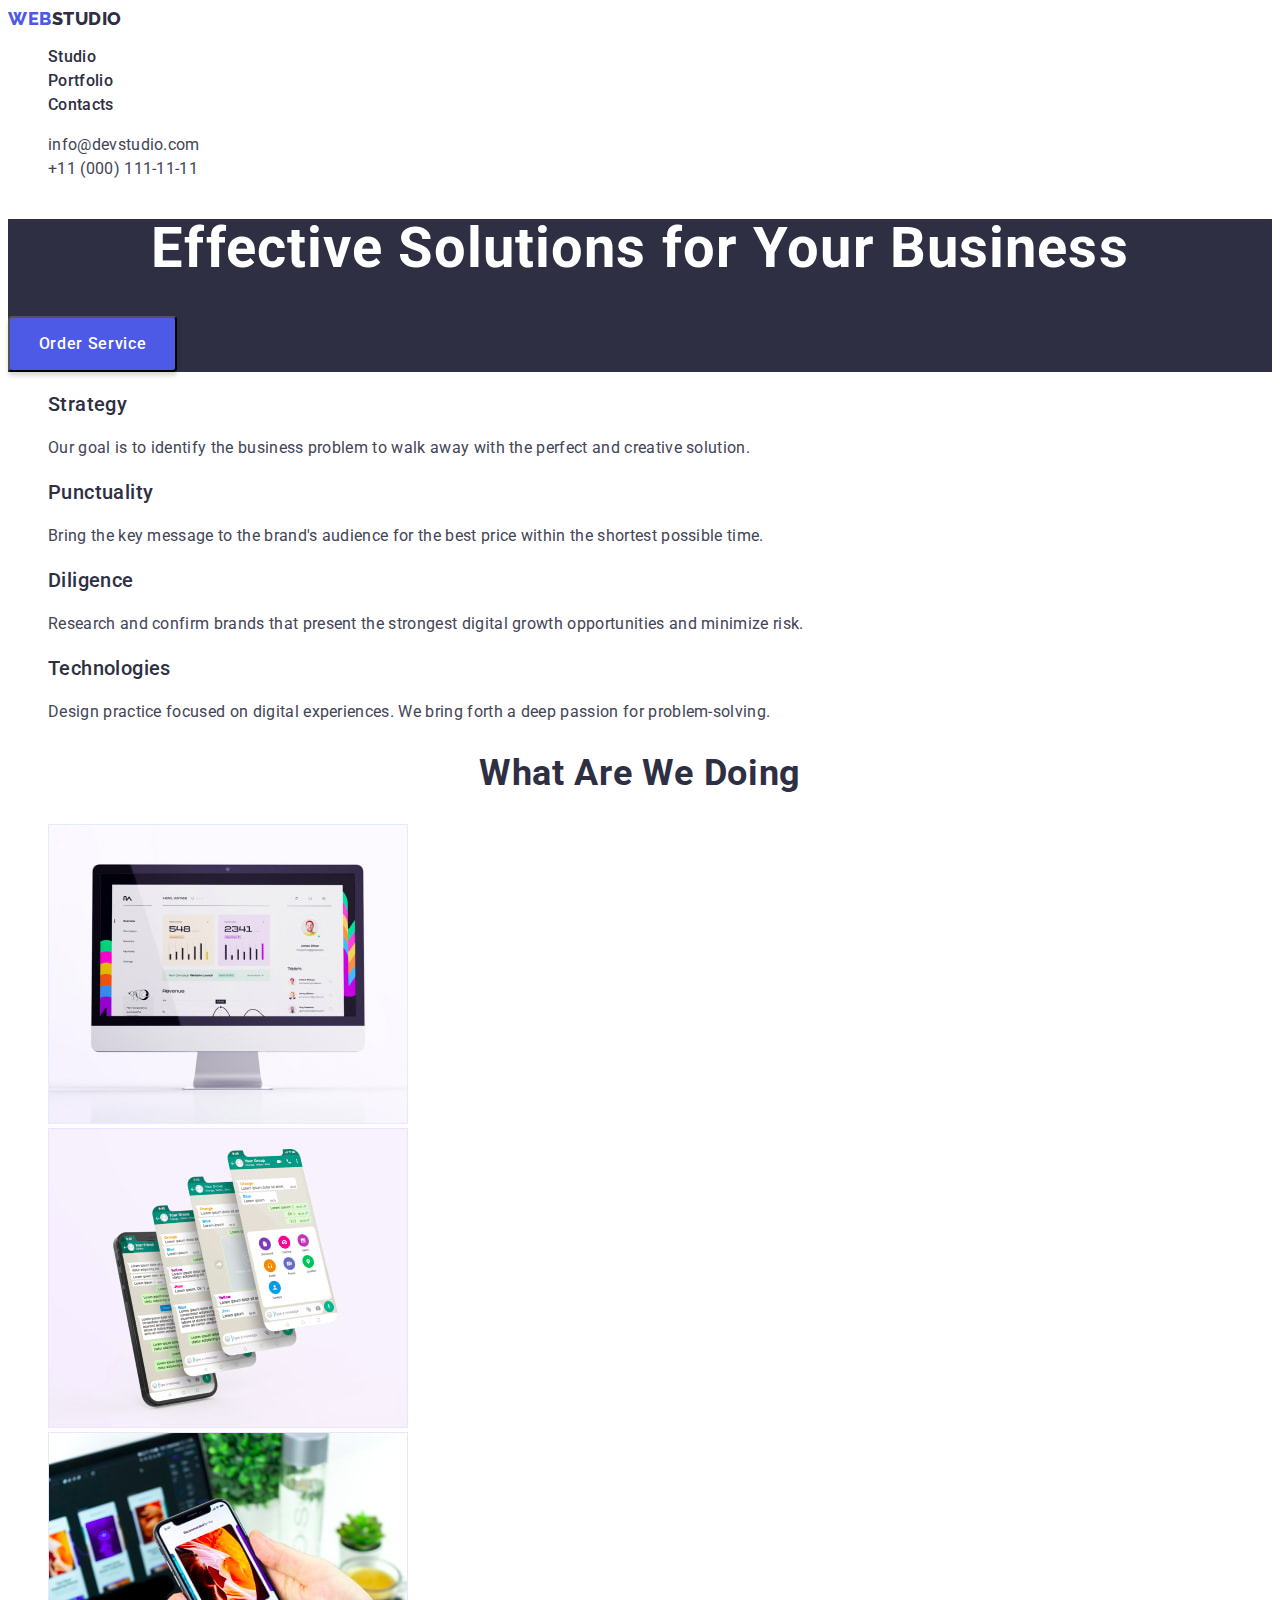
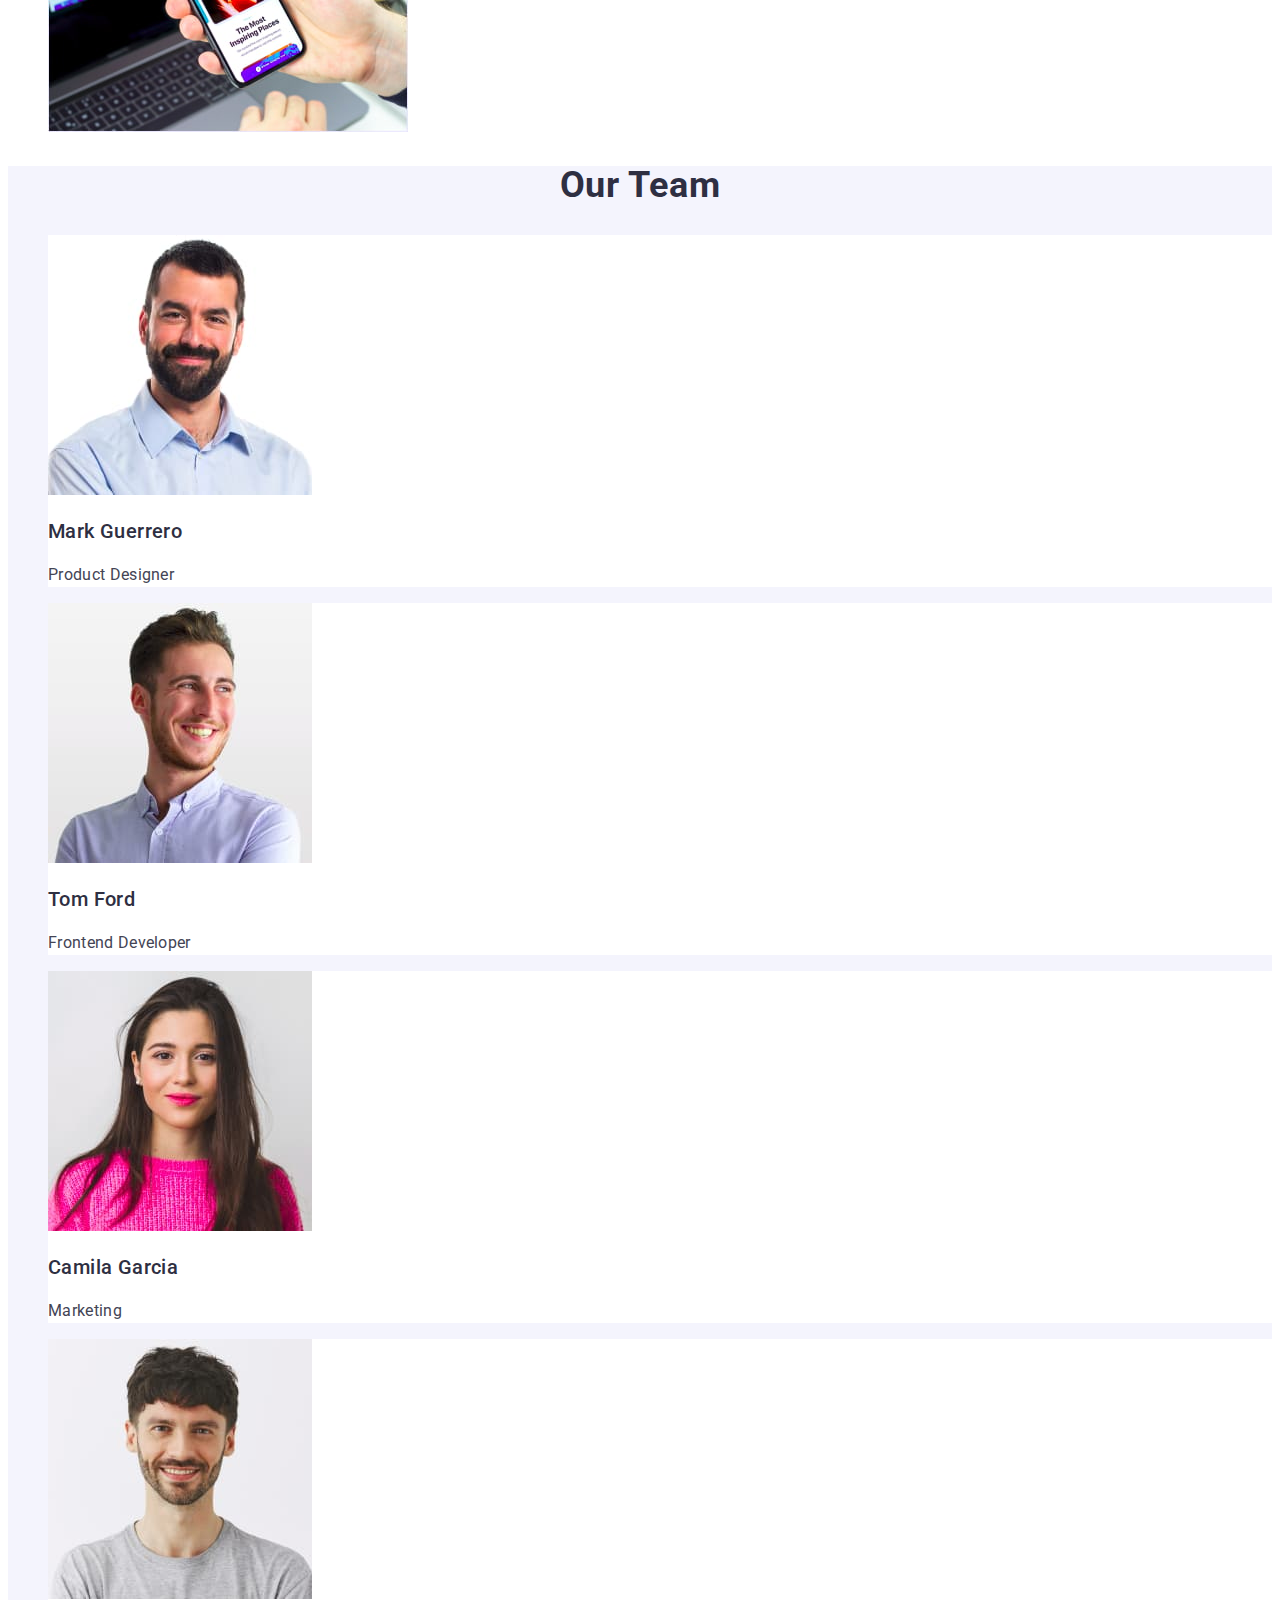
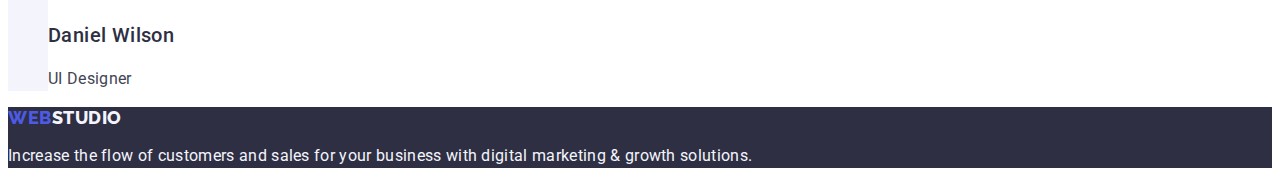
<file: index.html>
<!DOCTYPE html>
<html lang="en">
  <head>
    <link rel="preconnect" href="https://fonts.googleapis.com" />
    <link rel="preconnect" href="https://fonts.gstatic.com" crossorigin />
    <link
      href="https://fonts.googleapis.com/css2?family=Raleway:wght@800&family=Roboto:wght@400;500;700;900&display=swap"
      rel="stylesheet"
    />
    <meta charset="UTF-8" />
    <meta http-equiv="X-UA-Compatible" content="IE=edge" />
    <meta name="viewport" content="width=device-width, initial-scale=1.0" />
    <title>WebStudio</title>
    <link rel="stylesheet" href="./css/styles.css" />
  </head>
  <body>
    <!-- шапка -->

    <header>
      <nav>
        <!-- логотип -->

        <a class="link logo" href="./index.html"
          >Web<span class="logo-studio">Studio</span></a
        >
        <!-- меню навігації -->

        <ul class="list">
          <li class="item">
            <a class="link nav-link" href="./index.html">Studio</a>
          </li>
          <li class="item">
            <a class="link nav-link" href="./portfolio.html">Portfolio</a>
          </li>
          <li class="item"><a class="link nav-link" href="">Contacts</a></li>
        </ul>
      </nav>

      <!-- почта телефон -->

      <address class="contacts">
        <ul class="list">
          <li class="item">
            <a class="link contacts-link" href="mailto:info@devstudio.com"
              >info@devstudio.com</a
            >
          </li>
          <li class="item">
            <a class="link contacts-link" href="tel:+110001111111"
              >+11 (000) 111-11-11</a
            >
          </li>
        </ul>
      </address>
    </header>

    <main>
      <!-- section1 - HERO-->

      <section class="hero">
        <h1 class="title main-title">Effective Solutions for Your Business</h1>
        <!-- кнопка замовлень -->
        <button class="button order-btn" type="button">Order Service</button>
      </section>
      <!-- section2 credo -->
      <section>
        <h2 hidden class="visually-hidden">credo</h2>
        <ul class="list">
          <li class="item">
            <h3 class="title studio-titles">Strategy</h3>
            <p class="text">
              Our goal is to identify the business problem to walk away with the
              perfect and creative solution.
            </p>
          </li>
          <li class="item">
            <h3 class="title studio-titles">Punctuality</h3>
            <p class="text">
              Bring the key message to the brand's audience for the best price
              within the shortest possible time.
            </p>
          </li>
          <li class="item">
            <h3 class="title studio-titles">Diligence</h3>
            <p class="text">
              Research and confirm brands that present the strongest digital
              growth opportunities and minimize risk.
            </p>
          </li>
          <li class="item">
            <h3 class="title studio-titles">Technologies</h3>
            <p class="text">
              Design practice focused on digital experiences. We bring forth a
              deep passion for problem-solving.
            </p>
          </li>
        </ul>
      </section>
      <!-- section3 - що ми робимо -->
      <section>
        <h2 class="subtitles sbtitle-text-transform">What are we doing</h2>
        <ul class="list">
          <li class="item">
            <img src="./images/img1.jpg" alt="img1" width="360" height="300" />
          </li>
          <li class="item">
            <img src="./images/img2.jpg" alt="img2" width="360" height="300" />
          </li>
          <li class="item">
            <img src="./images/img3.jpg" alt="img3" width="360" height="300" />
          </li>
        </ul>
      </section>
      <!-- section4-команда -->
      <section class="team-backcolor">
        <h2 class="subtitles sbtitle-text-transform">Our Team</h2>
        <ul class="list">
          <li class="item team-cards">
            <img
              src="./images/team/mark.jpg"
              alt="foto-mark"
              width="264"
              height="260"
            />
            <h3 class="teamcard-titles">Mark Guerrero</h3>
            <p class="text">Product Designer</p>
          </li>
          <li class="item team-cards">
            <img
              src="./images/team/tom.jpg"
              alt="foto-tom"
              width="264"
              height="260"
            />
            <h3 class="teamcard-titles">Tom Ford</h3>
            <p class="text">Frontend Developer</p>
          </li>
          <li class="item team-cards">
            <img
              src="./images/team/camila.jpg"
              alt="foto-camila"
              width="264"
              height="260"
            />
            <h3 class="teamcard-titles">Camila Garcia</h3>
            <p class="text">Marketing</p>
          </li>
          <li class="item team-cards">
            <img
              src="./images/team/daniel.jpg"
              alt="foto-daniel"
              width="264"
              height="260"
            />
            <h3 class="teamcard-titles">Daniel Wilson</h3>
            <p class="text">UI Designer</p>
          </li>
        </ul>
      </section>
    </main>
    <footer class="footer">
      <a class="link logo" href="./index.html"
        >Web<span class="logo-studio studio-footer">Studio</span></a
      >
      <p class="text footer-text">
        Increase the flow of customers and sales for your business with digital
        marketing & growth solutions.
      </p>
    </footer>
  </body>
</html>
</file>
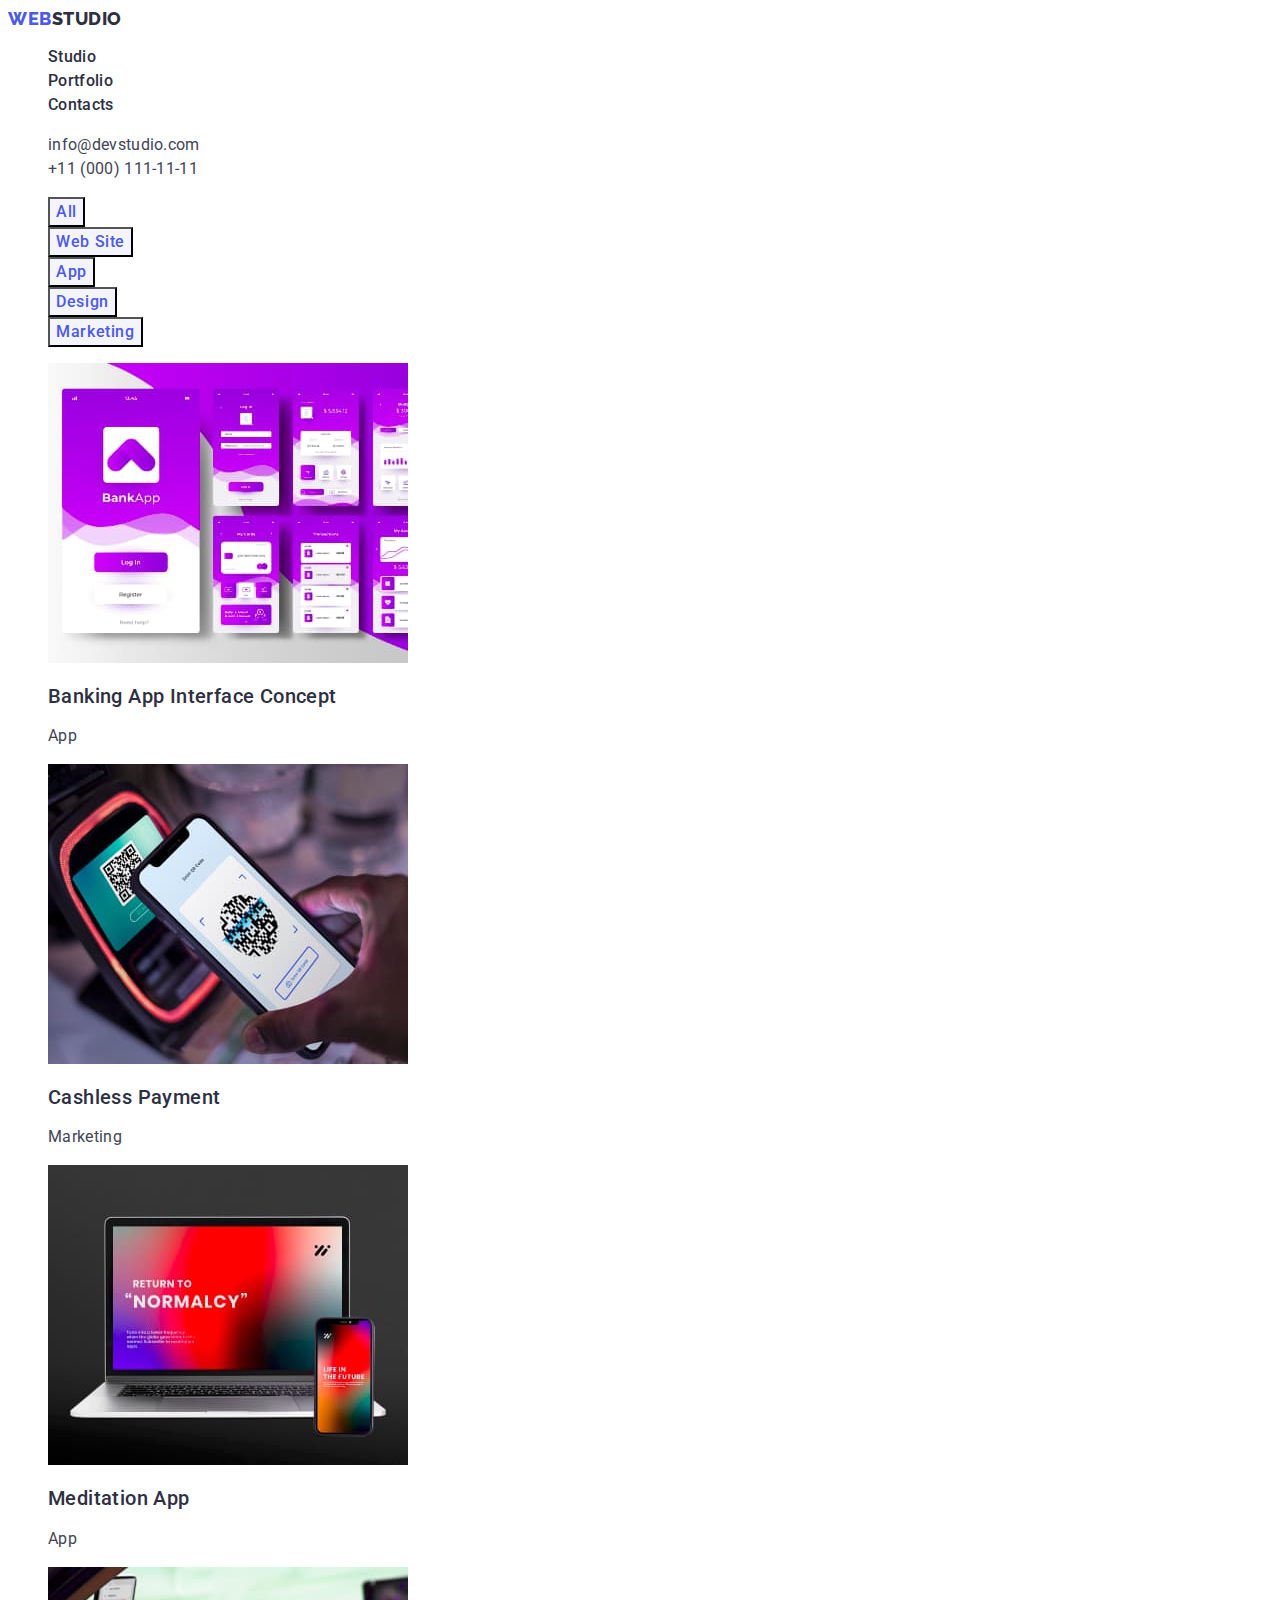
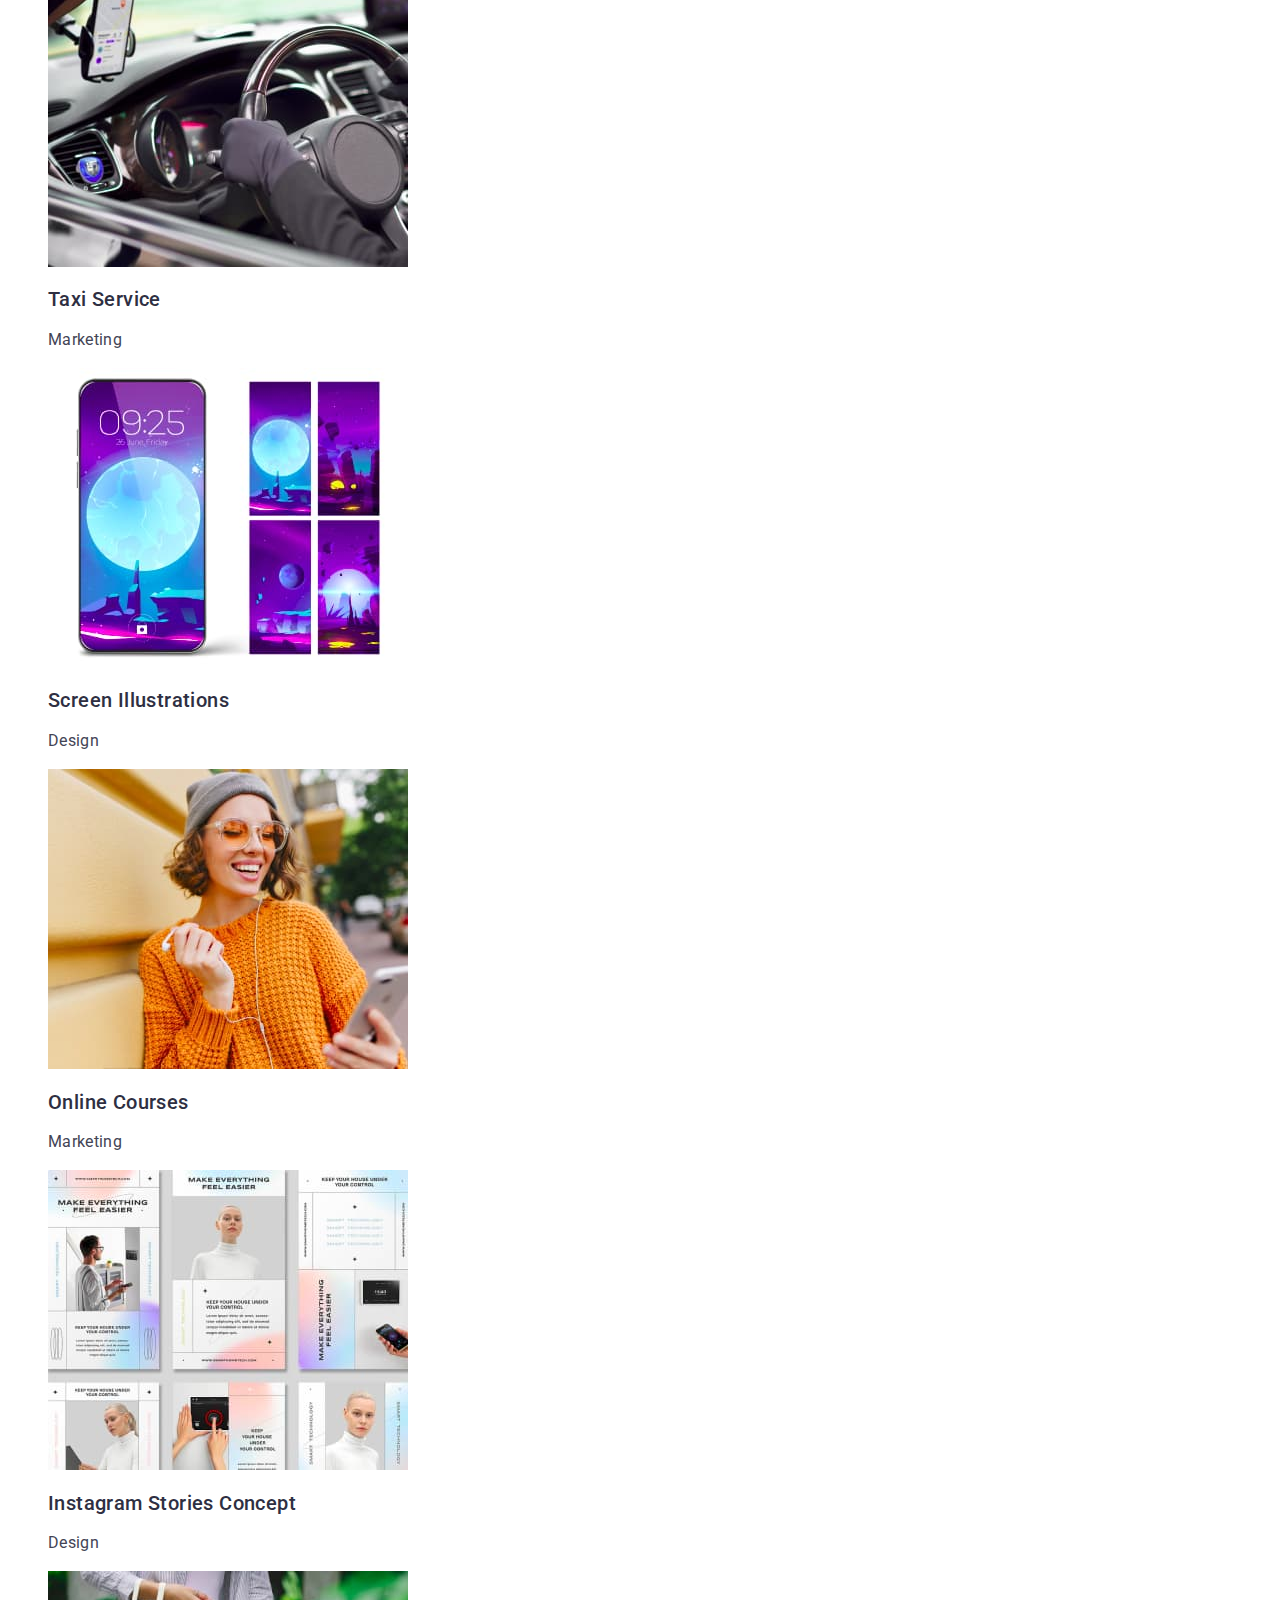
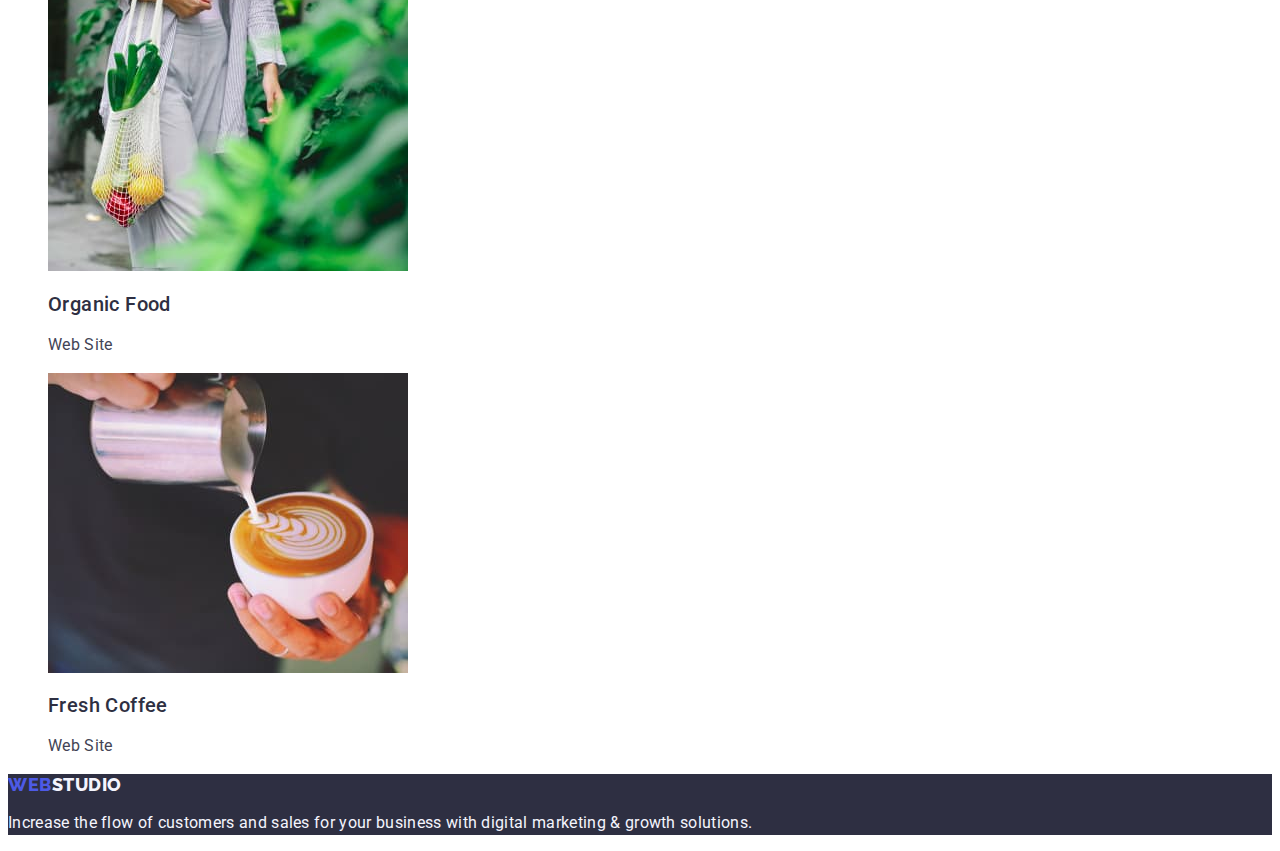
<file: portfolio.html>
<!DOCTYPE html>
<html lang="en">
  <head>
    <link rel="preconnect" href="https://fonts.googleapis.com" />
    <link rel="preconnect" href="https://fonts.gstatic.com" crossorigin />
    <link
      href="https://fonts.googleapis.com/css2?family=Raleway:wght@800&family=Roboto:wght@400;500;700;900&display=swap"
      rel="stylesheet"
    />
    <meta charset="UTF-8" />
    <meta http-equiv="X-UA-Compatible" content="IE=edge" />
    <meta name="viewport" content="width=device-width, initial-scale=1.0" />
    <title>portfolio</title>
    <link rel="stylesheet" href="./css/styles.css" />
  </head>
  <body>
    <!-- шапка -->
    <header>
      <!-- logotip -->
      <nav class="nav">
        <a class="link logo" href="./index.html"
          >Web<span class="logo-studio">Studio</span>
        </a>

        <!-- menu navigation -->
        <ul class="list">
          <li class="item">
            <a class="link nav-link" href="./index.html">Studio</a>
          </li>
          <li class="item">
            <a class="link nav-link" href="./portfolio.html">Portfolio</a>
          </li>
          <li class="item"><a class="link nav-link" href="">Contacts</a></li>
        </ul>
      </nav>

      <!-- почта телефон -->
      <address class="contacts">
        <ul class="list">
          <li class="item">
            <a class="link contacts-link" href="mailto:info@devstudio.com"
              >info@devstudio.com</a
            >
          </li>
          <li class="item">
            <a class="link contacts-link" href="tel:+110001111111"
              >+11 (000) 111-11-11</a
            >
          </li>
        </ul>
      </address>
    </header>

    <!-- головний зміст -->
    <main>
      <section>
        <h1 hidden class="title visually-hidden">portfolio</h1>

        <!-- фільтри -->
        <ul class="list">
          <li class="item">
            <button class="button filtr-btn" type="button">All</button>
          </li>
          <li class="item">
            <button class="button filtr-btn" type="button">Web Site</button>
          </li>
          <li class="item">
            <button class="button filtr-btn" type="button">App</button>
          </li>
          <li class="item">
            <button class="button filtr-btn" type="button">Design</button>
          </li>
          <li class="item">
            <button class="button filtr-btn" type="button">Marketing</button>
          </li>
        </ul>
        <!-- картинки -->
        <ul class="list">
          <li class="item">
            <a class="link" href=""
              ><img
                class="img"
                src="./images/portfolio/row1/img4.jpg"
                alt="kart"
                width="360"
                height="300"
              />
              <h2 class="title teamcard-titles">
                Banking App Interface Concept
              </h2>
              <p class="text card-text">App</p></a
            >
          </li>
          <li class="item">
            <a class="link" href=""
              ><img
                class="img"
                src="./images/portfolio/row1/img5.jpg"
                alt="kart"
                width="360"
                height="300"
              />
              <h2 class="title teamcard-titles">Cashless Payment</h2>
              <p class="text card-text">Marketing</p></a
            >
          </li>
          <li class="item">
            <a class="link" href=""
              ><img
                class="img"
                src="./images/portfolio/row1/img6.jpg"
                alt="kart"
                width="360"
                height="300"
              />
              <h2 class="title teamcard-titles">Meditation App</h2>
              <p class="text card-text">App</p></a
            >
          </li>
          <li class="item">
            <a class="link" href=""
              ><img
                class="img"
                src="./images/portfolio/row2/img7.jpg"
                alt="kart"
                width="360"
                height="300"
              />
              <h2 class="title teamcard-titles">Taxi Service</h2>
              <p class="text card-text">Marketing</p></a
            >
          </li>
          <li class="list">
            <a class="link" href=""
              ><img
                class="img"
                src="./images/portfolio/row2/img8.jpg"
                alt="kart"
                width="360"
                height="300"
              />
              <h2 class="title teamcard-titles">Screen Illustrations</h2>
              <p class="text card-text">Design</p></a
            >
          </li>
          <li class="item">
            <a class="link" href=""
              ><img
                src="./images/portfolio/row2/img9.jpg"
                alt="kart"
                width="360"
                height="300"
              />
              <h2 class="title teamcard-titles">Online Courses</h2>
              <p class="text card-text">Marketing</p></a
            >
          </li>
          <li class="item">
            <a class="link" href=""
              ><img
                src="./images/portfolio/row3/img10.jpg"
                alt="kart"
                width="360"
                height="300"
              />
              <h2 class="title teamcard-titles">Instagram Stories Concept</h2>
              <p class="text card-text">Design</p></a
            >
          </li>
          <li class="item">
            <a class="link" href=""
              ><img
                src="./images/portfolio/row3/img11.jpg"
                alt="kart"
                width="360"
                height="300"
              />
              <h2 class="title teamcard-titles">Organic Food</h2>
              <p class="text card-text">Web Site</p></a
            >
          </li>
          <li>
            <a class="link" href="">
              <img
                src="./images/portfolio/row3/img12.jpg"
                alt="kart"
                width="360"
                height="300"
              />
              <h2 class="title teamcard-titles">Fresh Coffee</h2>
              <p class="text card-text">Web Site</p></a
            >
          </li>
        </ul>
      </section>
    </main>
    <!-- підвал -->
    <footer class="footer">
      <a class="link logo" href="./index.html"
        >Web<span class="logo-studio studio-footer">Studio</span>
      </a>
      <p class="text footer-text">
        Increase the flow of customers and sales for your business with digital
        marketing & growth solutions.
      </p>
    </footer>
  </body>
</html>
</file>
<file: css/styles.css>
/* змінні */
:root {
  --filter-btn: #f4f4fd;
  --btn-color: #4d5ae5;
  /* головний колір тексту заданий у body */
  --main-text-color: #434455;
  /* головний колір фону заданий у body */
  --background-color: #ffffff;
  --font-femily: 'Roboto';
  /* підзаголовки на головній , навігація в шапці */
  --nav-link-color: #2e2f42;
  /* колір активних посилань у шапці і кнопки на герої */
  --nav-link-hover: #404bbf;
}
/* глобальні для баді */
body {
  color: #434455;
  background-color: #ffffff;
  font-family: 'Roboto', sans-serif;
}
/* герой */
.hero {
  background-color: #2e2f42;
}
/* списки */
.list {
  list-style: none;
}
/* посилання */
.link {
  text-decoration: none;
}
/* шапка посилання */
.nav-link {
  font-weight: 500;
  font-size: 16px;
  line-height: 1.5;
  letter-spacing: 0.02em;

  /* NAVY BLUE */
  color: #2e2f42;
}
/* шапка посилання активний стан */
.nav-link:hover,
.nav-link:focus {
  color: #404bbf;
}
/* кнопки */
.button {
  cursor: pointer;
}
/* кнопка замовлень на головній сторінці */
.order-btn {
  font-family: 'Roboto', sans-serif;
  width: 169px;
  height: 56px;
  /* IRIS */
  background: #4d5ae5;
  box-shadow: 0px 4px 4px rgba(0, 0, 0, 0.15);
  border-radius: 4px;
  font-weight: 500;
  font-size: 16px;
  line-height: 1.5;
  align-items: center;
  letter-spacing: 0.04em;

  /* WHITE */
  color: #ffffff;
}
.order-btn:hover,
.order-btn:focus {
  background-color: #404bbf;
}
.filtr-btn {
  font-family: 'Roboto', sans-serif;
  font-style: normal;
  font-weight: 500;
  font-size: 16px;
  line-height: 1.5;
  letter-spacing: 0.04em;
  color: var(--btn-color);
  background-color: var(--filter-btn);
}
.filtr-btn:hover,
.filtr-btn:focus {
  color: #ffffff;
  background-color: #404bbf;
}
/* логотип */
.logo {
  font-family: 'Raleway', sans-serif;
  font-weight: 800;
  font-size: 18px;
  line-height: 1.17;
  letter-spacing: 0.03em;
  text-transform: uppercase;
  color: #4d5ae5;
}
.logo-studio {
  color: #2e2f42;
}
.studio-footer {
  color: #f4f4fd;
}
/* пошта телефон */
.contacts {
  font-style: normal;
}
.contacts-link {
  font-weight: 400;
  font-size: 16px;

  line-height: 1.5;

  letter-spacing: 0.02em;

  /* SLATE */
  color: #434455;
}
/* пошта телефон активний стан */
.contacts-link:hover,
.contacts-link:focus {
  color: #404bbf;
}
/* виділяє поточну сторінку в меню навігації */
.link.nav-link.carrent {
  color: #404bbf;
}
/* заголовки */
.title {
  color: #2e2f42;
}
.title.main-title {
  font-weight: 700;
  font-size: 56px;
  line-height: 1.07;
  text-align: center;
  letter-spacing: 0.02em;

  /* WHITE */
  color: #ffffff;
  background-color: #2e2f42;
}
.title.studio-titles {
  font-weight: 500;
  font-size: 20px;
  line-height: 1.2;
  color: #2e2f42;
  letter-spacing: 0.02em;
}
.subtitles {
  font-weight: 700;
  font-size: 36px;
  line-height: 1.11;
  text-align: center;
  letter-spacing: 0.02em;
  /* NAVY BLUE */
  color: #2e2f42;
}
.teamcard-titles {
  font-weight: 500;
  font-size: 20px;
  line-height: 1.2;
  letter-spacing: 0.02em;

  /* NAVY BLUE */
  color: #2e2f42;
}

/* приховування заголовка */
.visually-hidden {
  position: absolute;
  width: 1px;
  height: 1px;
  margin: -1px;
  border: 0;
  padding: 0;
  white-space: nowrap;
  clip-path: inset(100%);
  clip: rect(0 0 0 0);
  overflow: hidden;
}
.sbtitle-text-transform {
  text-transform: capitalize;
}
/* параграфи */
.text {
  font-size: 16px;
  line-height: 1.5;
  letter-spacing: 0.02em;
}
.footer {
  /* NAVY BLUE */
  background: #2e2f42;
}
.footer-text {
  /* CLOUD */
  color: #f4f4fd;
}
.card-text {
  color: #434455;
}
/* колір фону секції для команди */
.team-backcolor {
  background-color: #f4f4fd;
}
/* колір фону для фото команди */
.team-cards {
  background-color: #ffffff;
}
</file>
